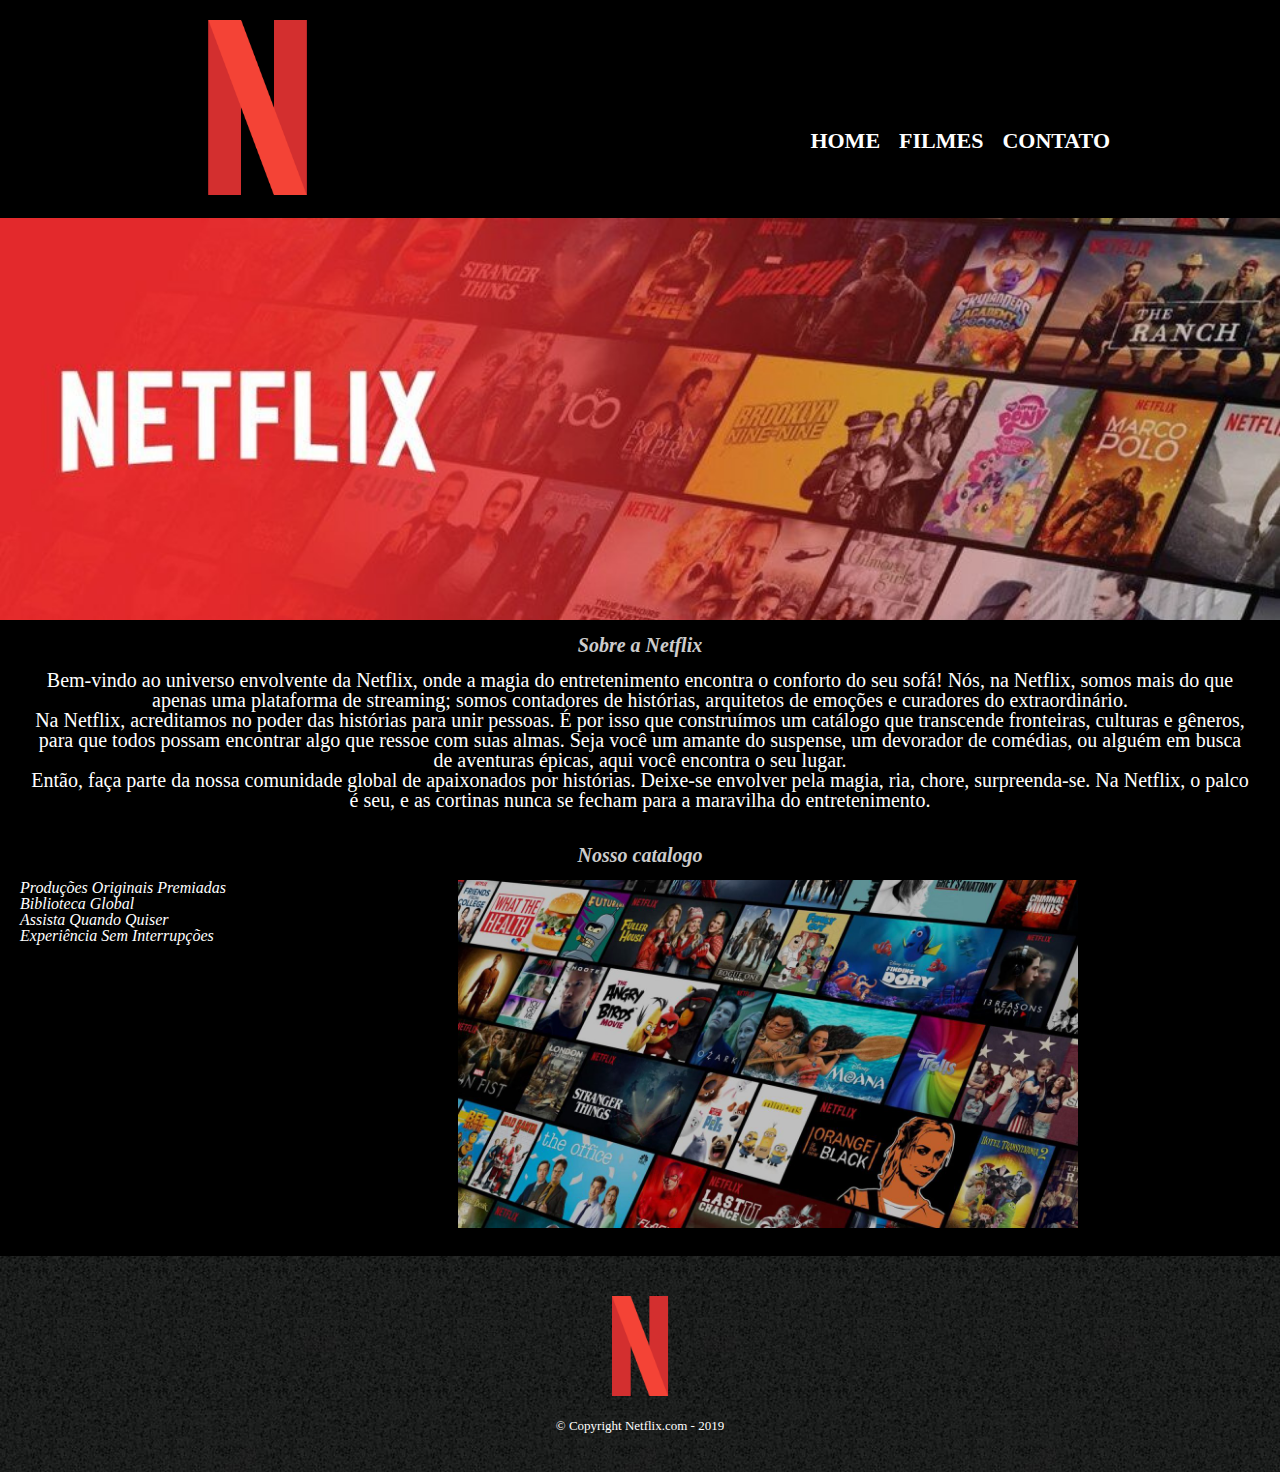
<file: index.html>
<!DOCTYPE html>
<html lang="pt-br">
	<head>
		<meta charset="UTF-8">
		<title>Netflix.com</title>
		<link rel="stylesheet" href="reset.css">
		<link rel="stylesheet" href="style-home.css">
	</head>
	<body>
		<header>
			<div class="caixa">
				<h1><img src="logo.png" alt="Logo da Netflix">

				<nav>
					<ul class="botao">
						<li><a href="index.html">Home</a></li>
						<li><a href="produtos.html">Filmes</a></li>
						<li><a href="contato.html">Contato</a></li>
					</ul>
				</nav>
			</div>
		</header>

		<img id="banner" src="banner.jpg">
		<div class="principal">
			<h2 class="titulo-centralizado">Sobre a Netflix</h2>
	 
			<p id="missao">Bem-vindo ao universo envolvente da <strong>Netflix</strong>, onde a magia do entretenimento encontra o conforto do seu sofá! Nós, na Netflix, somos mais do que apenas uma plataforma de streaming; somos contadores de histórias, arquitetos de emoções e curadores do extraordinário.</p>

			<p id="missao"><em>Na <strong>Netflix,</strong> acreditamos no poder das histórias para unir pessoas. É por isso que construímos um catálogo que transcende fronteiras, culturas e gêneros, para que todos possam encontrar algo que ressoe com suas almas. Seja você um amante do suspense, um devorador de comédias, ou alguém em busca de aventuras épicas, aqui você encontra o seu lugar.</em></p>

			<p id="missao">Então, faça parte da nossa comunidade global de apaixonados por histórias. Deixe-se envolver pela magia, ria, chore, surpreenda-se. Na Netflix, o palco é seu, e as cortinas nunca se fecham para a maravilha do entretenimento.</p>
		</div>

		<div class="beneficios">
			<h3 class="titulo-centralizado">Nosso catalogo</h3>

			<ul class="coisas">
				<li class="itens">Produções Originais Premiadas</li>
				<li class="itens">Biblioteca Global</li>
				<li class="itens">Assista Quando Quiser</li>
				<li class="itens">Experiência Sem Interrupções</li>
			</ul>

			<img src="beneficios.jpg" class="imagembeneficios">
		</div>

		<footer>
			<img id="rodape" src="logo.png" alt="Logo da Netflix">
			<p class="copyright">&copy; Copyright Netflix.com - 2019</p>
		</footer>

	</body>
</html>
</file>
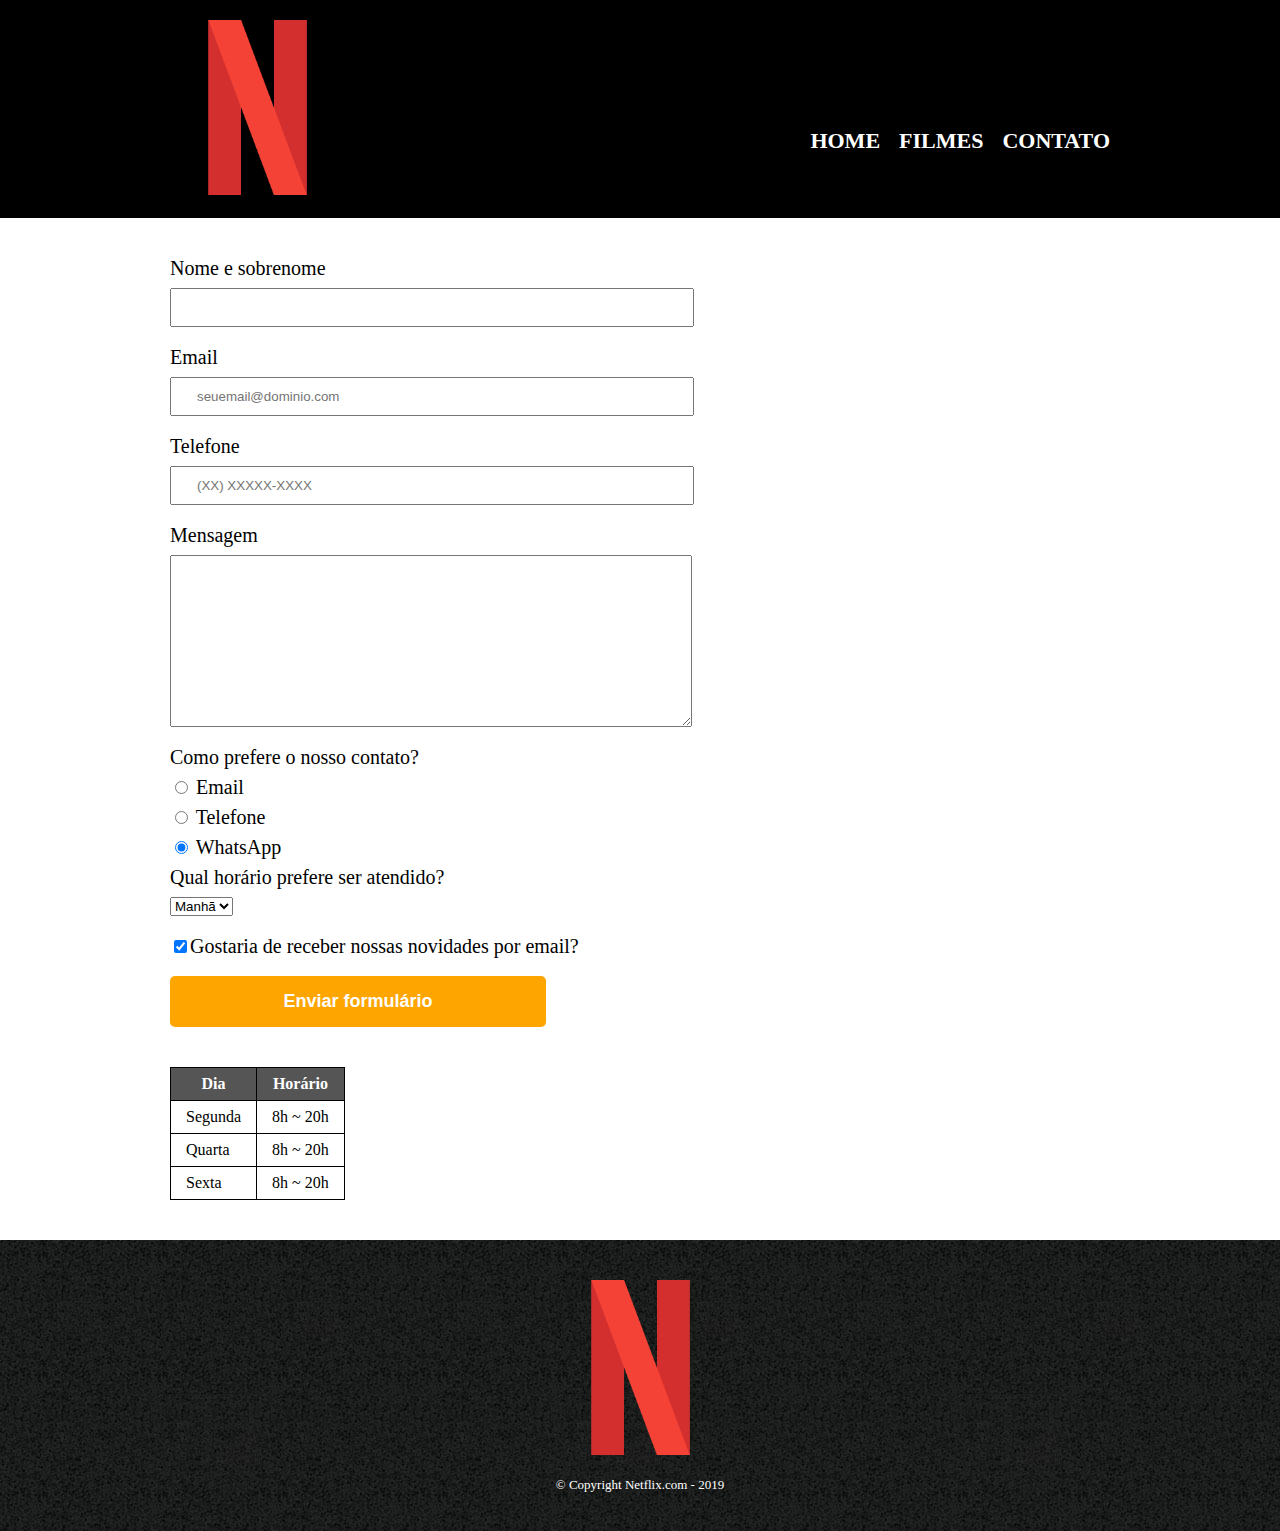
<file: contato.html>
<!DOCTYPE html>
<html lang="pt-br">
	<head>
		<meta charset="UTF-8">
		<title>Contato - Netflix.com</title>

		<link rel="stylesheet" href="reset.css">
		<link rel="stylesheet" href="style.css">
	</head>
	<body>
		<header>
			<div class="caixa">
				<h1><img src="logo.png" alt="Logo da Netflix"></h1>

				<nav>
					<ul>
						<li><a href="index.html">Home</a></li>
						<li><a href="produtos.html">Filmes</a></li>
						<li><a href="contato.html">Contato</a></li>
					</ul>
				</nav>
			</div>
		</header>

		<main>
			<form>
				<label for="nomesobrenome">Nome e sobrenome</label>
				<input type="text" id="nomesobrenome" class="input-padrao" required>

				<label for="email">Email</label>
				<input type="email" id="email" class="input-padrao" required placeholder="seuemail@dominio.com">

				<label for="telefone">Telefone</label>
				<input type="tel" id="telefone" class="input-padrao" required placeholder="(XX) XXXXX-XXXX">

				<label for="mensagem">Mensagem</label>
				<textarea cols="70" rows="10" id="mensagem" class="input-padrao" required></textarea>

				<fieldset>
					<legend>Como prefere o nosso contato?</legend>
					<label for="radio-email"><input type="radio" name="contato" value="email" id="radio-email"> Email</label>
					
					<label for="radio-telefone"><input type="radio" name="contato" value="telefone" id="radio-telefone"> Telefone</label>
					
					<label for="radio-whatsapp"><input type="radio" name="contato" value="whatsapp" id="radio-whatsapp" checked> WhatsApp</label>
				</fieldset>

				<fieldset>
					<legend>Qual horário prefere ser atendido?</legend>
					<select>
						<option>Manhã</option>
						<option>Tarde</option>
						<option>Noite</option>
					</select>
				</fieldset>

				<label class="checkbox"><input type="checkbox" checked>Gostaria de receber nossas novidades por email?</label>

				<input type="submit" value="Enviar formulário" class="enviar">
			</form>

			<table>
				<thead>
					<tr>
						<th>Dia</th>
						<th>Horário</th>
					</tr>
				</thead>
				<tbody>
					<tr>
						<td>Segunda</td>
						<td>8h ~ 20h</td>
					</tr>
					<tr>
						<td>Quarta</td>
						<td>8h ~ 20h</td>
					</tr>
					<tr>
						<td>Sexta</td>
						<td>8h ~ 20h</td>
					</tr>
				</tbody>
			</table>
		</main>

		<footer>
			<img id="rodape3" src="logo.png" alt="Logo da Netflix">
			<p class="copyright">&copy; Copyright Netflix.com - 2019</p>
		</footer>
	</body>
</html>
</file>
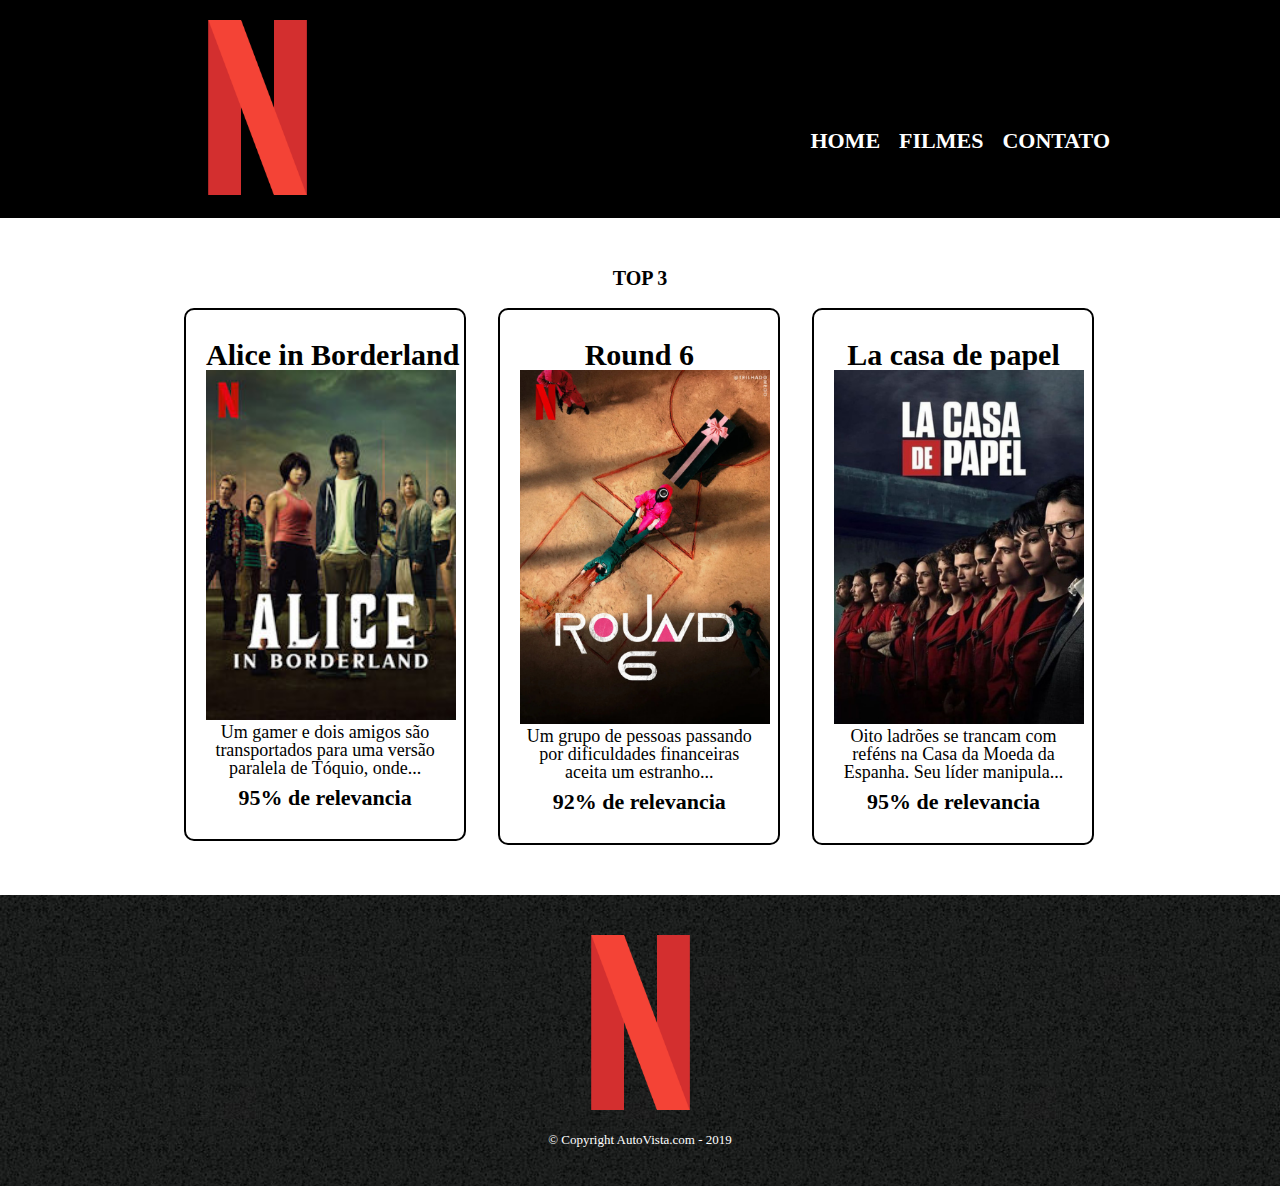
<file: produtos.html>
<!DOCTYPE html>
<html lang="pt-br">
	<head>
		<meta charset="UTF-8">
		<title>Filmes - Netflix.com</title>

		<link rel="stylesheet" href="reset.css">
		<link rel="stylesheet" href="style.css">
	</head>
	<body>
		<header>
			<div class="caixa">
				<h1><img src="logo.png"></h1>

				<nav>
					<ul>
						<li><a href="index.html">Home</a></li>
						<li><a href="produtos.html">Filmes</a></li>
						<li><a href="contato.html">Contato</a></li>
					</ul>
				</nav>
			</div>
		</header>

		<main>
			<ul class="produtos">
				<p class="filmes">TOP 3</p>
				<li>
					<h2><nobr>Alice in Borderland</nobr></h2>
					<img src="alice.jpg">
					<p class="produto-descricao">Um gamer e dois amigos são transportados para uma versão paralela de Tóquio, onde...</p>
					<p class="produto-preco">95% de relevancia</p>
				</li>
				<li>
					<h2>Round 6</h2>
					<img src="round6.png">
					<p class="produto-descricao">Um grupo de pessoas passando por dificuldades financeiras aceita um estranho...</p>
					<p class="produto-preco">92% de relevancia</p>
				</li>
				<li>
					<h2>La casa de papel</h2>
					<img src="papel.png">
					<p class="produto-descricao">Oito ladrões se trancam com reféns na Casa da Moeda da Espanha. Seu líder manipula...</p>
					<p class="produto-preco">95% de relevancia</p>
				</li>
			</ul>
		</main>

		<footer>
			<img id="rodape2" src="logo.png">
			<p class="copyright">&copy; Copyright AutoVista.com - 2019</p>
		</footer>
	</body>
</html>
</file>
<file: style-home.css>
body{
	background: #000000;
}

header {
	background: #000000;
	padding: 20px 0;
}

.caixa {
	position: relative;
	width: 940px;
	margin: 0 auto;
}

.caixa img {
	width: 175px;
}

nav {
	position: absolute;
	top: 110px;
	right: 0;
}

nav li {
	display: inline;
	margin: 0 0 0 15px;
}

nav a {
	text-transform: uppercase;
	color: #ffffff;
	font-weight: bold;
	font-size: 22px;
	text-decoration: none;
}

nav a:hover {
	color: #C78C19;
	text-decoration: underline;
}

footer {
	text-align: center;
	background: url("bg.jpg");
	padding: 40px 0;
}

.copyright {
	color: #FFFFFF;
	font-size: 13px;
	margin: 20px 0 0;
}

#banner {
	width: 100%;
	height: 100%;
}

.principal{
	position: relative;
	top: -5px;
	background: #000000;
	padding: 30px;
}

.titulo-principal {
	padding-left: 20px;
}

.titulo-centralizado {
	position: relative;
	top: -15px;
	color: #CCCCCC;
	text-align: center;
	font-style: italic;
	font-weight: bold;
	font-size: 20px;
}

p {
	text-align: center;
}

#missao {
	color: #FFFFFF;
	font-size: 20px;
}

em strong {
	color: #FFFFFF;
}

.itens {
	color: #FFFFFF;
	font-style: italic
}

.beneficios {
	position: relative;
	top: -5px;
	background: #000000;
	padding: 20px;
}

.coisas {
	display: inline-block;
	vertical-align: top;
	width: 20%;
	margin-right: 15%;
}

.imagembeneficios {
	width: 50%;
}

#rodape {
	width: 100px;
}
</file>
<file: style.css>
header {
	background: #000000;
	padding: 20px 0;
}

.caixa {
	position: relative;
	width: 940px;
	margin: 0 auto;
}

.caixa img {
	width: 175px;
	position: relative;
}

nav {
	position: absolute;
	top: 110px;
	right: 0;
}

nav li {
	display: inline;
	margin: 0 0 0 15px;
}

nav a {
	text-transform: uppercase;
	color: #ffffff;
	font-weight: bold;
	font-size: 22px;
	text-decoration: none;
}

nav a:hover {
	color: #C78C19;
	text-decoration: underline;
}

.produtos {
	width: 940px;
	margin: 0 auto;
	padding: 50px 0;
}

.filmes {
	text-align: center;
	padding-bottom: 20px;
	font-size: 20px;
	font-weight: bold;
}

.produtos li {
	display: inline-block;
	text-align: center;
	width: 30%;
	vertical-align: top;
	margin: 0 1.5%;
	padding: 30px 20px;
	box-sizing: border-box;
	border: 2px solid #000000;
	border-radius: 10px;
}

.produtos li:hover {
	border-color: #C78C19;
}

.produtos li:active {
	border-color: #088C19;	
}

.produtos h2 {
	font-size: 30px;
	font-weight: bold;
}

.produto-descricao {
	font-size: 18px;
}

.produto-preco {
	font-size: 22px;
	font-weight: bold;
	margin-top: 10px;
}

.produtos img {
	width: 250px;
}

footer {
	text-align: center;
	background: url("bg.jpg");
	padding: 40px 0;
}

.copyright {
	color: #FFFFFF;
	font-size: 13px;
	margin: 20px 0 0;
}

main {
	width: 940px;
	margin: 0 auto;
}

form {
	margin: 40px 0;
}

form label, form legend {
	display:block;
	font-size: 20px;
	margin: 0 0 10px;
}

.input-padrao {
	display: block;
	margin: 0 0 20px;
	padding: 10px 25px;
	width: 50%;
}

.checkbox {
	margin: 20px 0;
}

.enviar {
	width: 40%;
	padding: 15px 0;
	background: orange;
	color: white;
	font-weight: bold;
	font-size: 18px;
	border: none;
	border-radius: 5px;
	transition: 1s all;
	cursor: pointer;
}

.enviar:hover {
	background: darkorange;
	transform: scale(1.2);
}

table {
	margin: 20px 0 40px;
}

thead {
	background: #555555;
	color: white;
	font-weight: bold;
}

td, th {
	border: 1px solid #000000;
	padding: 8px 15px;
}

#rodape2 {
	width: 175px;
}

#rodape3 {
	width: 175px;
}
</file>
